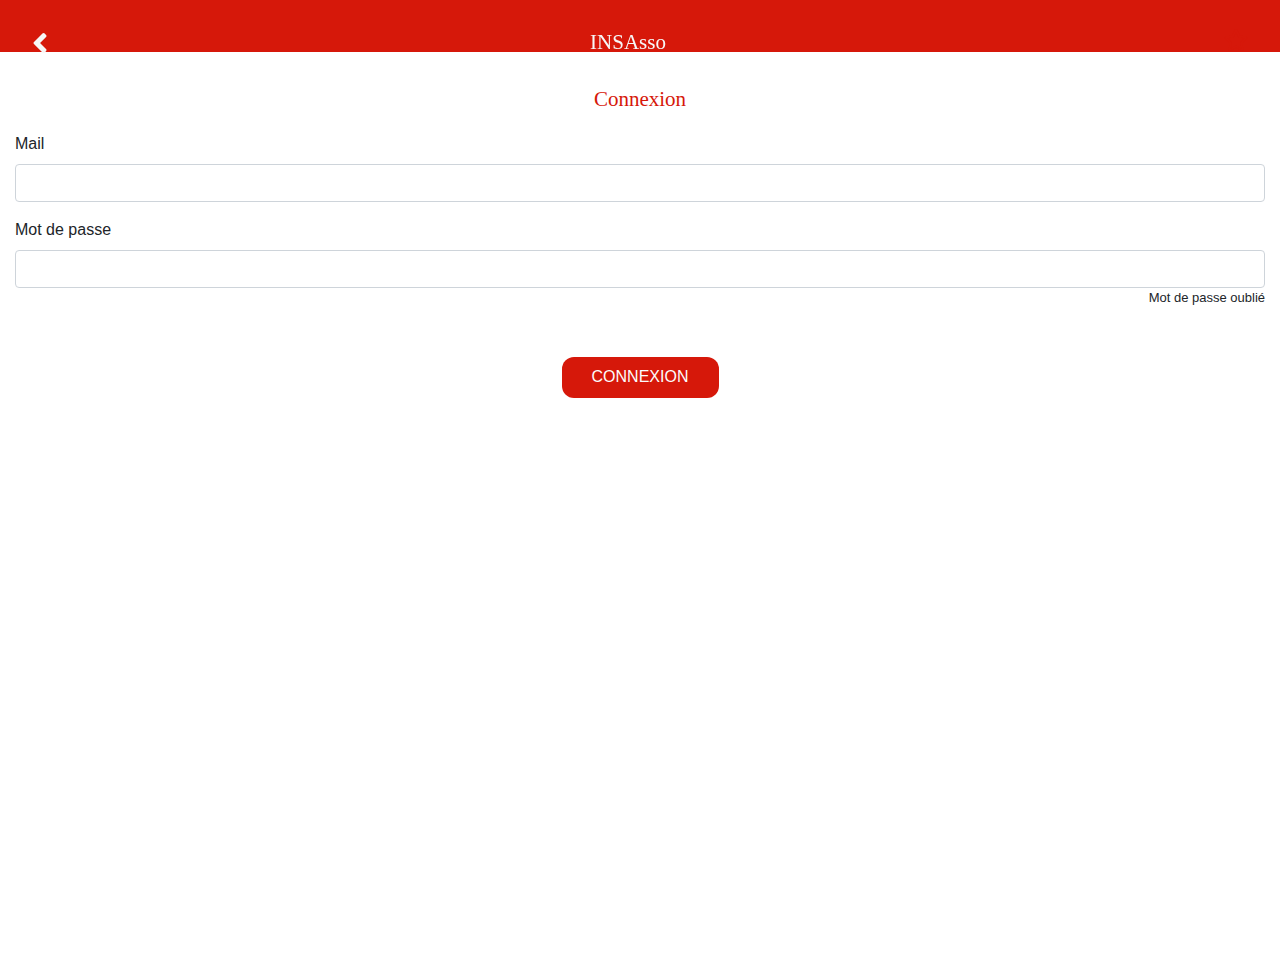
<file: conIns.html>
<!DOCTYPE html>
<html lang="fr">
  <head>
    <title>INS'Asso</title>
    <meta charset="utf-8">
    <meta name="viewport" content="width=device-width, initial-scale=1, shrink-to-fit=no">

    <script src="https://code.jquery.com/jquery-3.3.1.min.js"></script>

    <link rel="stylesheet" href="https://use.fontawesome.com/releases/v5.5.0/css/all.css" crossorigin="anonymous">
    <script src="js/bootstrap/bootstrap.bundle.min.js"></script>
    <script src="js/util.js"></script>

    <link rel="stylesheet" href="css/bootstrap/bootstrap.min.css">
    <link href="css/colorcodes.css" rel="stylesheet">
    <link href="css/stickynavbar.css" rel="stylesheet">

  </head>
  <body>
        <header>
            <nav class="navbar">
                    <a class="nav-item nav-link return-link" onclick="goBack()"><i class="fas fa-angle-left fa-2x"></i></a>
                    <a class="navbar-brand">INSAsso</a>
                    <form class="form-inline">
                        <a class="nav-item nav-link star-link" style="color: var(--main-red);"><i id="favoriStar" class="far fa-star fa-lg"></i></a>
                    </form>
            </nav>
        </header>
        <div class="container-fluid" style="margin-top: 60px;">
            <div id="conPage">
                    <br>
                    <p class="title">Connexion</p>
                    <form>
                        <div class="form-group">
                            <label >Mail </label>
                            <input type="email" class="form-control" >
                        </div>
                        <div class="form-group">
                            <label >Mot de passe </label>
                            <input type="password" class="form-control" >
                            <p class="mdpoublie">Mot de passe oublié</p>
                        </div>
                        <div id="divConBut">
                            <button type="button" class="btn btn-round-lg drawer-button connexion" onclick="window.location.href = 'index.html?con=true#actu'">CONNEXION</button>
                        </div>
                    </form>
                </div>

            <div id="insPage">
                    <br>
                    <p class="title">Inscription</p>
                    <form>
                        <div class="form-group">
                            <label >Nom </label>
                            <input type="text" class="form-control" >
                        </div>
                            <div class="form-group">
                                <label >Prenom </label>
                                <input type="text" class="form-control" >
                            </div>
                        <div class="form-group">
                            <label >Mail </label>
                            <input type="email" class="form-control" >
                        </div>
                        <div class="form-group">
                            <label >Mot de passe </label>
                            <input type="password" class="form-control" >
                        </div>
                        <div class="form-group">
                            <label >Confirmation mot de passe </label>
                            <input type="password" class="form-control" >
                        </div>
                        <div id="divInsBut">
                            <button type="button" class="btn btn-round-lg drawer-button connexion" onclick="window.location.href = 'preferences.html'">INSCRIPTION</button>
                        </div>
                    </form>
                </div>
        </div>
  </body>
</html>

<script>
    $(document).ready(function() {
        switch(location.hash){
        case "#con":
            switchPage(0);
            break;
        case "#ins":
            switchPage(1);
            break;
        default:
            switchPage(0);
            break;
        }
        var con = findParameter("con");
        console.log("connected ?" + con);
        if(con === "true"){
          console.log("hey");
          $("#drawerCon").show();
          $("#drawerNotCon").hide();
          $("#filtreButton").attr("onclick", "window.location.href = 'filtre.html?con=true'");
        }else{
          $("#drawerCon").hide();
          $("#drawerNotCon").show();
          $(".favStar").addClass("far").removeClass("fas");
          $(".fav").attr("onclick", "window.location.href = 'conIns.html?#ins'");
          $("#filtreButton").attr("onclick", "window.location.href = 'filtre.html?con=false'");
        }
    });

  function switchPage(page){
    console.log(page);
    switch(page){
      case 0:
        $("#conPage").show();
        $("#insPage").hide();
        location.hash = "con";
        break;
      case 1:
        $("#conPage").hide();
        $("#insPage").show();
        location.hash = "ins";
        break;
      default:
        break;
    }

  }
</script>
</file>
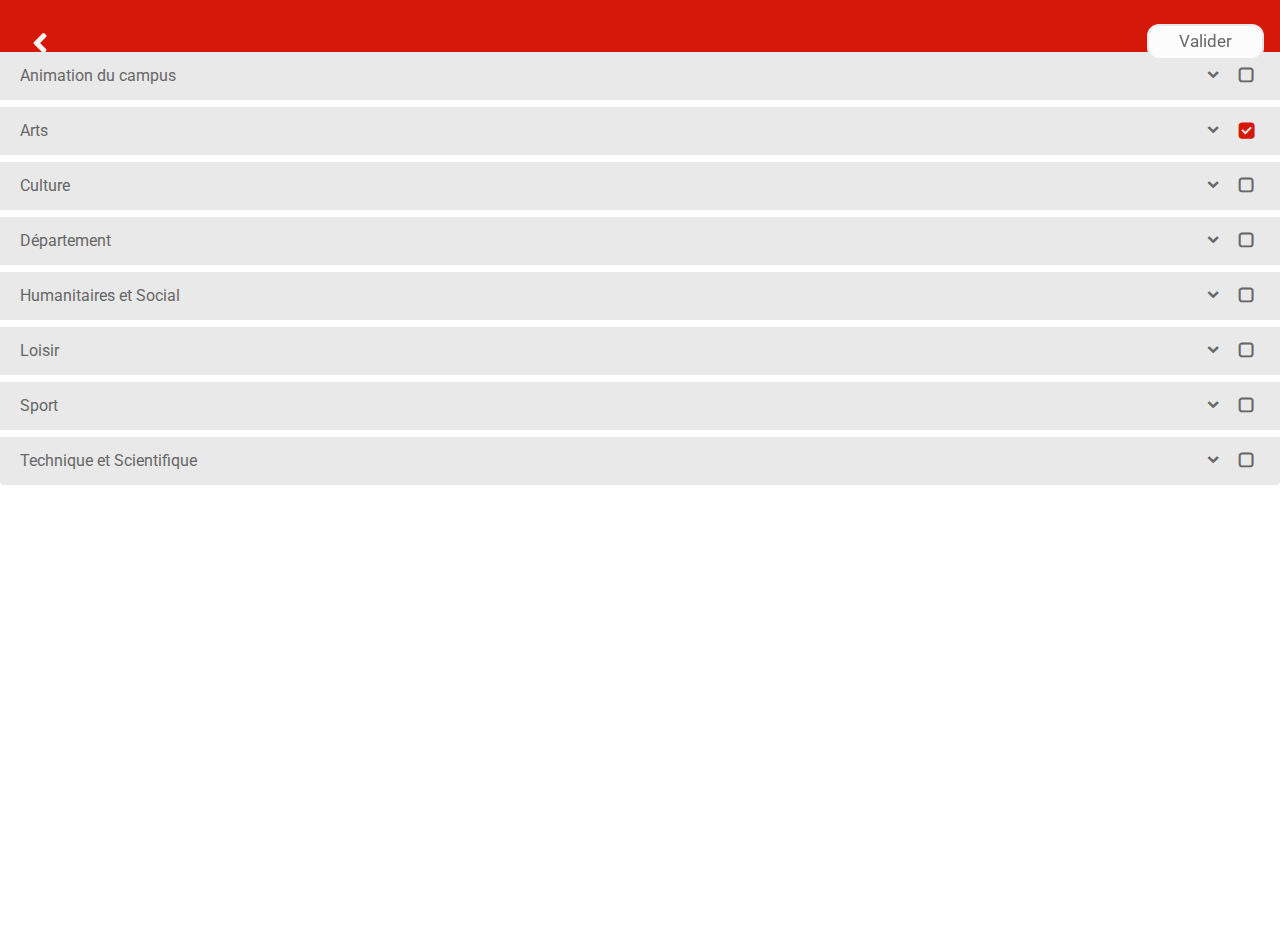
<file: filtre.html>
<!DOCTYPE html>
<html lang="fr">
  <head>
    <title>INS'Asso</title>
    <meta charset="utf-8">
    <meta name="viewport" content="width=device-width, initial-scale=1, shrink-to-fit=no">

    <script src="https://code.jquery.com/jquery-3.3.1.min.js"></script>
    <script src="js/bootstrap/bootstrap.bundle.min.js"></script>
    <script src="js/filtre.js"></script>
    <script src="js/util.js"></script>

    <link rel="stylesheet" href="css/bootstrap/bootstrap.min.css">
    <link rel="stylesheet" href="https://use.fontawesome.com/releases/v5.5.0/css/all.css" crossorigin="anonymous">
    <link rel="stylesheet" href="https://maxcdn.bootstrapcdn.com/font-awesome/4.5.0/css/font-awesome.min.css">
    <link href="https://fonts.googleapis.com/css?family=Roboto:100,400" rel="stylesheet">
    <link href="css/filtre.css" rel="stylesheet">
    <link href="css/colorcodes.css" rel="stylesheet">
    <link href="css/fontcodes.css" rel="stylesheet">
    <link href="css/stickynavbar.css" rel="stylesheet">


  </head>
  <body>
      <header>
        <nav class="navbar">
            <a class="nav-item nav-link return-link nav-ico" onclick="goBack();"><i class="fas fa-angle-left fa-2x"></i></a>
            <form class="form-inline">
                <button type="button" class="btn btn-round-lg valider"  data-url="" onclick="filter()">Valider</button>
            </form>
        </nav>
      </header>

      <div class="containerList" id="filtrePage">
          <li class="list-group-item con"><span>Favoris</span>
            <span class="badge">
              <div class="checkbox gros">
                <div class="souscheck">
                <input id="favoris" class="check" type="checkbox" checked="true" />
                <label for="favoris"></label>
              </div>
            </span>
          </li>
          <li class="list-group-item" id="parentTest1"><span class="chevron" id="test1">Animation du campus</span>
            <span class="badge">
              <i class="fa fa-chevron-down" id="chevron1" aria-hidden="true"></i>
              <div class="checkbox gros">
                <div class="souscheck">
                <input class="check cocher" id="caseTest1" type="checkbox" />
                <label for="caseTest1"></label>
              </div>
            </span>
          </li>
          <li class="list-group-item" id="parentTest2"><span class="chevron" id="test2">Arts</span>
            <span class="badge">
              <i class="fa fa-chevron-down"id="chevron2" aria-hidden="true"></i>
              <div class="checkbox gros">
                <div class="souscheck">
                <input class="check cocher" id="caseTest2" type="checkbox" checked="true" />
                <label for="caseTest2"></label>
              </div>
            </span>
          </li>
          <li class="list-group-item" id="parentTest3"><span class="chevron" id="test3">Culture</span>
            <span class="badge">
              <i class="fa fa-chevron-down" id="chevron3" aria-hidden="true"></i>
              <div class="checkbox gros">
                <div class="souscheck">
                <input class="check cocher" id="caseTest3" type="checkbox" />
                <label for="caseTest3"></label>
              </div>
            </span>
          </li>
          <li class="list-group-item" id="parentTest9"><span class="chevron" id="test9">Département</span>
            <span class="badge">
              <i class="fa fa-chevron-down" id="chevron9" aria-hidden="true"></i>
              <div class="checkbox gros">
                <div class="souscheck">
                <input class="check cocher" id="caseTest9" type="checkbox" />
                <label for="caseTest9"></label>
              </div>
              </div>
            </span>
          </li>
          <li class="list-group-item" id="parentTest4"><span class="chevron" id="test4">Humanitaires et Social</span>
            <span class="badge">
              <i class="fa fa-chevron-down" id="chevron4" aria-hidden="true"></i>
              <div class="checkbox gros">
                <div class="souscheck">
                <input class="check cocher" id="caseTest4" type="checkbox" />
                <label for="caseTest4"></label>
              </div>
            </span>
          </li>
          <li class="list-group-item" id="parentTest5"><span class="chevron" id="test5">Loisir</span>
            <span class="badge">
              <i class="fa fa-chevron-down" id="chevron5" aria-hidden="true"></i>
              <div class="checkbox gros">
                <div class="souscheck">
                <input class="check cocher" id="caseTest5" type="checkbox" />
                <label for="caseTest5"></label>
              </div>
            </span>
          </li>
          <li class="list-group-item" class="chevron" id="parentTest6">
            <span class="chevron" id="test6">Sport</span>
            <span class="badge">
              <i class="fa fa-chevron-down" id="chevron6" aria-hidden="true"></i>
              <div class="checkbox gros">
                <div class="souscheck">
                <input class="check cocher" id="caseTest6" type="checkbox" />
                <label for="caseTest6"></label>
              </div>
            </span>
          </li>
          <li class="list-group-item" id="parentTest7"><span class="chevron" id="test7">Technique et Scientifique
            <span class="badge">
              <i class="fa fa-chevron-down" id="chevron7" aria-hidden="true"></i>
              <div class="checkbox gros">
                <div class="souscheck">
                <input class="check cocher" id="caseTest7" type="checkbox" />
                <label for="caseTest7"></label>
              </div>
            </span>
          </li>
      </div>
  </body>
</html>

<script>

    function filter(){
        var con = findParameter("con");
        var ischecked = false;
        $('.check').each(function(){
		    if(this.checked)
                ischecked = true;
    	});
        if(con === "true"){
            var url = "index.html?filt=false&con=true"+location.hash;
        }else{
            var url = "index.html?filt=false&con=false"+location.hash;
        }
        if(!ischecked){
            window.location.replace(url);
        }
        else{
            window.location.replace($(".valider").attr("data-url"));
        }
    }
  $(document).ready(function() {
    var con = findParameter("con");
    console.log("connected ?" + con);
    if(con === "true"){
      $(".valider").attr("data-url", "index.html?filt=true&con=true"+location.hash);
    }else{
      $(".con").hide();
      $(".valider").attr("data-url", "index.html?filt=true"+location.hash);
  }
  });
</script>
</file>
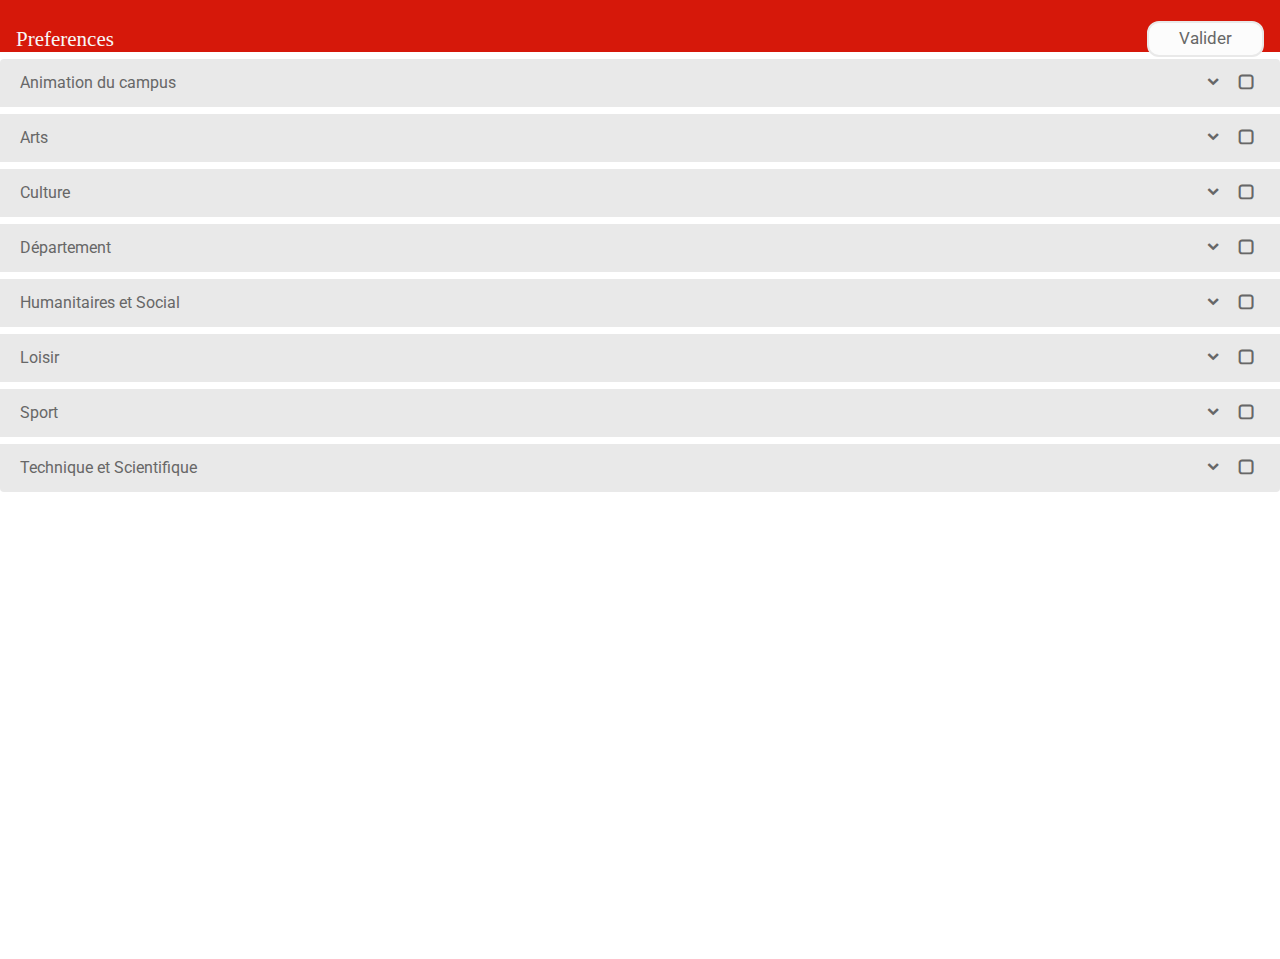
<file: preferences.html>
<!DOCTYPE html>
<html lang="fr">
  <head>
    <title>INS'Asso</title>
    <meta charset="utf-8">
    <meta name="viewport" content="width=device-width, initial-scale=1, shrink-to-fit=no">

    <script src="https://code.jquery.com/jquery-3.3.1.min.js"></script>
    <script src="js/bootstrap/bootstrap.bundle.min.js"></script>
    <script src="js/preferences.js"></script>
    <script src="js/util.js"></script>

    <link rel="stylesheet" href="css/bootstrap/bootstrap.min.css">
    <link rel="stylesheet" href="https://use.fontawesome.com/releases/v5.5.0/css/all.css" crossorigin="anonymous">
    <link rel="stylesheet" href="https://maxcdn.bootstrapcdn.com/font-awesome/4.5.0/css/font-awesome.min.css">
    <link href="https://fonts.googleapis.com/css?family=Roboto:100,400" rel="stylesheet">
    <link href="css/preferences.css" rel="stylesheet">
    <link href="css/colorcodes.css" rel="stylesheet">
    <link href="css/fontcodes.css" rel="stylesheet">
    <link href="css/stickynavbar.css" rel="stylesheet">


  </head>
  <body>
      <header>
        <nav class="navbar">
            <span class="navbar-brand" id="pageTitle">Preferences</span>
            <form class="form-inline">
                <button type="button" class="btn btn-round-lg valider"  onclick="window.location.href = 'index.html?filt=true&con=true#actu'">Valider</button>
            </form>
        </nav>
      </header>

      <div class="containerList" id="filtrePage">
          <li class="list-group-item" id="parentTest1"><span class="chevron" id="test1">Animation du campus</span>
            <span class="badge">
              <i class="fa fa-chevron-down" id="chevron1" aria-hidden="true"></i>
              <div class="checkbox gros">
                <div class="souscheck">
                <input class="cocher" id="caseTest1" type="checkbox" />
                <label for="caseTest1"></label>
              </div>
            </span>
          </li>
          <li class="list-group-item" id="parentTest2"><span class="chevron" id="test2">Arts</span>
            <span class="badge">
              <i class="fa fa-chevron-down"id="chevron2" aria-hidden="true"></i>
              <div class="checkbox gros">
                <div class="souscheck">
                <input class="cocher" id="caseTest2" type="checkbox"/>
                <label for="caseTest2"></label>
              </div>
            </span>
          </li>
          <li class="list-group-item" id="parentTest3"><span class="chevron" id="test3">Culture</span>
            <span class="badge">
              <i class="fa fa-chevron-down" id="chevron3" aria-hidden="true"></i>
              <div class="checkbox gros">
                <div class="souscheck">
                <input class="cocher" id="caseTest3" type="checkbox" />
                <label for="caseTest3"></label>
              </div>
            </span>
          </li>
          <li class="list-group-item" id="parentTest9"><span class="chevron" id="test9">Département</span>
            <span class="badge">
              <i class="fa fa-chevron-down" id="chevron9" aria-hidden="true"></i>
              <div class="checkbox gros">
                <div class="souscheck">
                <input class="cocher" id="caseTest9" type="checkbox" />
                <label for="caseTest9"></label>
              </div>
              </div>
            </span>
          </li>
          <li class="list-group-item" id="parentTest4"><span class="chevron" id="test4">Humanitaires et Social</span>
            <span class="badge">
              <i class="fa fa-chevron-down" id="chevron4" aria-hidden="true"></i>
              <div class="checkbox gros">
                <div class="souscheck">
                <input class="cocher" id="caseTest4" type="checkbox" />
                <label for="caseTest4"></label>
              </div>
            </span>
          </li>
          <li class="list-group-item" id="parentTest5"><span class="chevron" id="test5">Loisir</span>
            <span class="badge">
              <i class="fa fa-chevron-down" id="chevron5" aria-hidden="true"></i>
              <div class="checkbox gros">
                <div class="souscheck">
                <input class="cocher" id="caseTest5" type="checkbox" />
                <label for="caseTest5"></label>
              </div>
            </span>
          </li>
          <li class="list-group-item" class="chevron" id="parentTest6">
            <span class="chevron" id="test6">Sport</span>
            <span class="badge">
              <i class="fa fa-chevron-down" id="chevron6" aria-hidden="true"></i>
              <div class="checkbox gros">
                <div class="souscheck">
                <input class="cocher" id="caseTest6" type="checkbox" />
                <label for="caseTest6"></label>
              </div>
            </span>
          </li>
          <li class="list-group-item" id="parentTest7"><span class="chevron" id="test7">Technique et Scientifique
            <span class="badge">
              <i class="fa fa-chevron-down" id="chevron7" aria-hidden="true"></i>
              <div class="checkbox gros">
                <div class="souscheck">
                <input class="cocher" id="caseTest7" type="checkbox" />
                <label for="caseTest7"></label>
              </div>
            </span>
          </li>
      </div>
  </body>
</html>
</file>
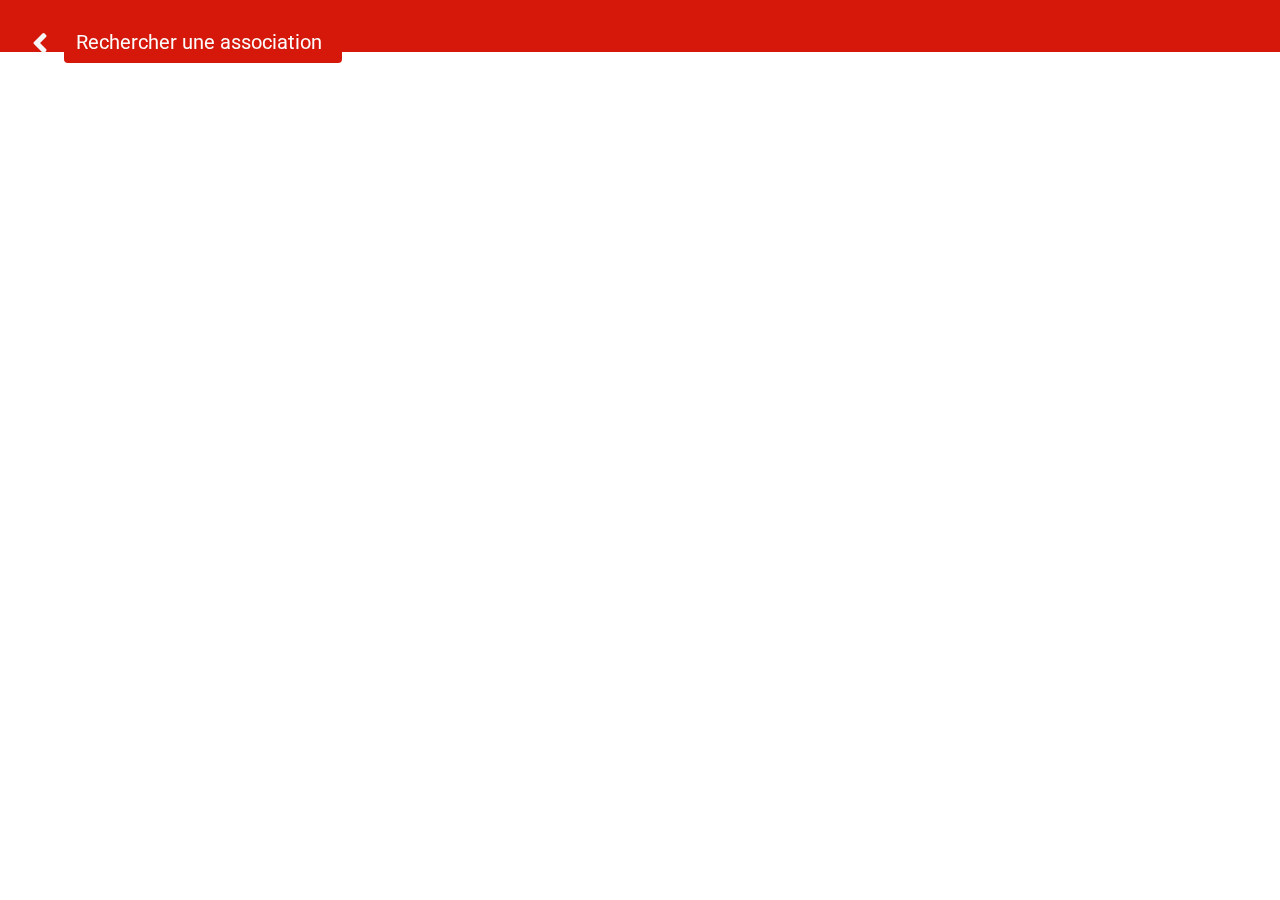
<file: search.html>
<!DOCTYPE html>
<html lang="fr">
  <head>
    <title>INS'Asso</title>
    <meta charset="utf-8">
    <meta name="viewport" content="width=device-width, initial-scale=1, shrink-to-fit=no">

    <script src="https://code.jquery.com/jquery-3.3.1.min.js"></script>
    <script src="js/bootstrap/bootstrap.bundle.min.js"></script>
    <script src="js/filtre.js"></script>
    <script src="js/util.js"></script>

    <link rel="stylesheet" href="css/bootstrap/bootstrap.min.css">
    <link rel="stylesheet" href="https://use.fontawesome.com/releases/v5.5.0/css/all.css" crossorigin="anonymous">
    <link rel="stylesheet" href="https://maxcdn.bootstrapcdn.com/font-awesome/4.5.0/css/font-awesome.min.css">
    <link href="css/filtre.css" rel="stylesheet">
    <link href="css/colorcodes.css" rel="stylesheet">
    <link href="css/stickynavbar.css" rel="stylesheet">
    <link href="https://fonts.googleapis.com/css?family=Roboto:100,400" rel="stylesheet">
  </head>
  <body>
      <header>
        <nav class="navbar">
            <div class="search-div">
                <a class="nav-item nav-link return-link" onclick="goBack();"><i class="fas fa-angle-left fa-2x"></i></a>
                <form class="form-inline my-2 my-lg-0">
                    <input class="form-control mr-sm-2" type="search" placeholder="Rechercher une association"/>
                </form>
            </div>
        </nav>
      </header>
  </body>
</html>
</file>
<file: css/colorcodes.css>
:root {
    --main-red: #D6180A;
    --main-white: #FCFCFC;
    --main-lightgrey: #F7F7F7;
    --main-grey: #e9e9e9;
    --main-darkgrey: #676767;
    --main-navheight: 52px;
    --main-facebook: #4267B2;
    --main-twitter: #1DA1F2;
    --main-youtube: #FF0000;
    --main-instagram: #000000;
    --main-flickr: #000000;
}

element {
    --main-red: #D6180A;
}
</file>
<file: css/stickynavbar.css>
.navbar{
    top:0;
    z-index:10;
    position: fixed;
    width: 100%;
    height: var(--main-navheight); /* Set the fixed height of the footer here */
    line-height: var(--main-navheight); /* Vertically center the text there */
    background-color: var(--main-red);
    color: var(--main-lightgrey);
}

.navbar-brand{
    color: var(--main-lightgrey);
}

.nav-ico{
    color: var(--main-lightgrey);
}

.bmd-layout-header{
    position: fixed;
}

.bmd-layout-content{
    margin-top: 52px;
    margin-bottom: 52px;
}

#dw-s1{
    position: fixed;
}

.drawer-menu{
 margin-left : auto;
 margin-right: auto;
}

.drawer-buttons{
    position: absolute;
    margin-left : auto;
    margin-right: auto;
    width: 100%;
    bottom:5%;
}

.drawer-button{
    width: 80%;
}

.fa-angle-left{
    vertical-align: middle;
}
.search-div{
    display: flex;
    flex-direction: row;
    width: 100%;
}
.search-div > form {
    width: 100% ;
}
.search-div > form > input::placeholder {
    color: var(--main-white);
    font-family: var(--main-smallbutton-text-font);
    opacity: 1;
}
.search-div > form > input,
.search-div > form > input:focus,
.search-div > form > input:active {
    background-color: #d6180a;
    border: 0;
    transition: none;
    color: var(--main-white);
    font-size: 20px;
}
.connexion,
.deconnexion {
  font-family: var(--main-bigbutton-text-font);
  font-size: var(--main-bigbutton-text-size);
  background-color: var(--main-red) !important;
  border-radius: 12px!important;
  padding-top: 3px;
  padding-bottom: 4px;
  padding-left: 0;
  padding-right: 0;
  width: 157px !important;
  height: 41px;
  color: var(--main-white) !important;
}
#divConBut{
    margin-top: 50px;
}
#divInsBut{
    margin-top: 10px;
}
#divConBut,
#divInsBut,
.div-deco-but{
    text-align: center;
}
#drawerNotCon{
    width:100%;
    text-align:center;
    margin-top: auto;
    margin-bottom: auto;
    width:100%;
    text-align:center;
}

.title-volet {
    font-size: var(--main-item-title-size);
    font-family: var(--main-item-title-font);
    color: var(--main-item-title-color);
}
.item-volet {
    font-family: var(--main-mediumbutton-text-font);
    font-size: var(--main-mediumbutton-text-size);
}
.bg-faded{
    background-color: var(--main-lightgrey);
}
html,body { height:100%; }
.title{
    font-size: 21px;
    font-family: 'Verdana';
    color: var(--main-red);
    text-align: center;
}
.navbar-brand {
    font-size: 21px;
    font-family: 'Verdana';
}
.mdpoublie{
    text-align: right;
    font-size: small;
}
</file>
<file: css/filtre.css>
#filtrePage{
  position: relative;
}

body{
  font-family:'Roboto', sans-serif;
}

.containerList{
  margin-top: 52px;
}

.badge, .checkbox {
  float: right;
}

.dropdown-menu {
  padding-left: 0.375rem;
  width: 100%;
}

.fa-chevron-up:before {
    margin-right: 1.125rem;
}

.btn {
  width : 100%;
  text-align : left;
  padding : .375rem .75rem 0rem 1.375rem;
}

span#test1 {
  width: 100%;
}

.fa-chevron-down, .fa-chevron-down {
  margin-right: 1.125rem;
  padding-top: 2.5%;
}

.fa-check-square {
  color: var(--main-red);
  align-content: center;
}

.gros {
  color: var(--main-darkgrey);
  border-color: var(--main-darkgrey);
  font-size: 1.125rem;
}

input[type=checkbox] {
  display:none;
}

input[type=checkbox] + label {
  cursor:pointer;
}

input[type=checkbox] + label:before {
  font-family: FontAwesome;
  display: block;
  content: "\f096";
  width:1.125rem
}

input[type=checkbox]:checked + label:before {
  content: "\f14a";
  color: var(--main-red);
}

.list-group-item {
  font-family:var(--main-item-content-font);
  color: var(--main-darkgrey);
  border-radius: 0;
  border-width: 0;
  margin-top: 0;
  margin-bottom: 7px;
  background-color: var(--main-grey);
}

.fa-angle-left{
  vertical-align: middle;
}

.valider{
  font-family: var(--main-mediumbutton-text-font);
  font-size: var(--main-mediumbutton-text-size);
  background-color: var(--main-white);
  border-radius: 12px!important;
  width: auto;
  border: 2px solid var(--main-grey);
  padding-top: 3px;
  padding-bottom: 4px;
  padding-left: 30px;
  padding-right: 30px;
  color: var(--main-darkgrey);
}

span {
  font-family:'Roboto', sans-serif;
}
</file>
<file: css/fontcodes.css>
:root {
    // Section
    --main-section-title-font: 'Verdana';
    --main-section-title-size: 21px;
    // Item
    --main-item-title-font: 'Roboto', sans-serif;
    --main-item-title-size: 19px;
    --main-item-title-color: var(--main-darkgrey);
    --main-item-date-font: 'Roboto', sans-serif;
    --main-item-date-weight: 100;
    --main-item-date-size: 15px;
    --main-item-date-color: var(--main-darkgrey);
    --main-item-content-font: 'Roboto', sans-serif;
    --main-item-content-size: 15px;
    --main-item-content-color: var(--main-darkgrey);
    // Button
    --main-bigbutton-text-font: 'Roboto', sans-serif;
    --main-bigbutton-text-size: 15px;
    --main-bigbutton-text-transform: uppercase;
    --main-mediumbutton-text-font: 'Roboto', sans-serif;
    --main-mediumbutton-text-size: 17px;
    --main-smallbutton-text-font: 'Roboto', sans-serif;
    --main-smallbutton-text-size: 14px;
}
</file>
<file: css/preferences.css>
#filtrePage{
  position: relative;
}

body{
  font-family:'Roboto', sans-serif;
}

.containerList{
  margin-top: 59px;
}

.badge, .checkbox {
  float: right;
}

.dropdown-menu {
  padding-left: 0.375rem;
  width: 100%;
}

.fa-chevron-up:before {
    margin-right: 1.125rem;
}

.btn {
  width : 100%;
  text-align : left;
  padding : .375rem .75rem 0rem 1.375rem;
}

span#test1 {
  width: 100%;
}

.fa-chevron-down, .fa-chevron-down {
  margin-right: 1.125rem;
  padding-top: 2.5%;
}

.fa-check-square {
  color: var(--main-red);
  align-content: center;
}

.gros {
  color: var(--main-darkgrey);
  border-color: var(--main-darkgrey);
  font-size: 1.125rem;
}

input[type=checkbox] {
  display:none;
}

input[type=checkbox] + label {
  cursor:pointer;
}

input[type=checkbox] + label:before {
  font-family: FontAwesome;
  display: block;
  content: "\f096";
  width:1.125rem
}

input[type=checkbox]:checked + label:before {
  content: "\f14a";
  color: var(--main-red);
}

.list-group-item {
  font-family:var(--main-item-content-font);
  color: var(--main-darkgrey);
  border-radius: 0;
  border-width: 0;
  margin-top: 0;
  margin-bottom: 7px;
  background-color: var(--main-grey);
}

.fa-angle-left{
  vertical-align: middle;
}

.valider{
  font-family: var(--main-mediumbutton-text-font);
  font-size: var(--main-mediumbutton-text-size);
  background-color: var(--main-white);
  border-radius: 12px!important;
  width: auto;
  border: 2px solid var(--main-grey);
  padding-top: 3px;
  padding-bottom: 4px;
  padding-left: 30px;
  padding-right: 30px;
  color: var(--main-darkgrey);
}

span {
  font-family:'Roboto', sans-serif;
}
</file>
